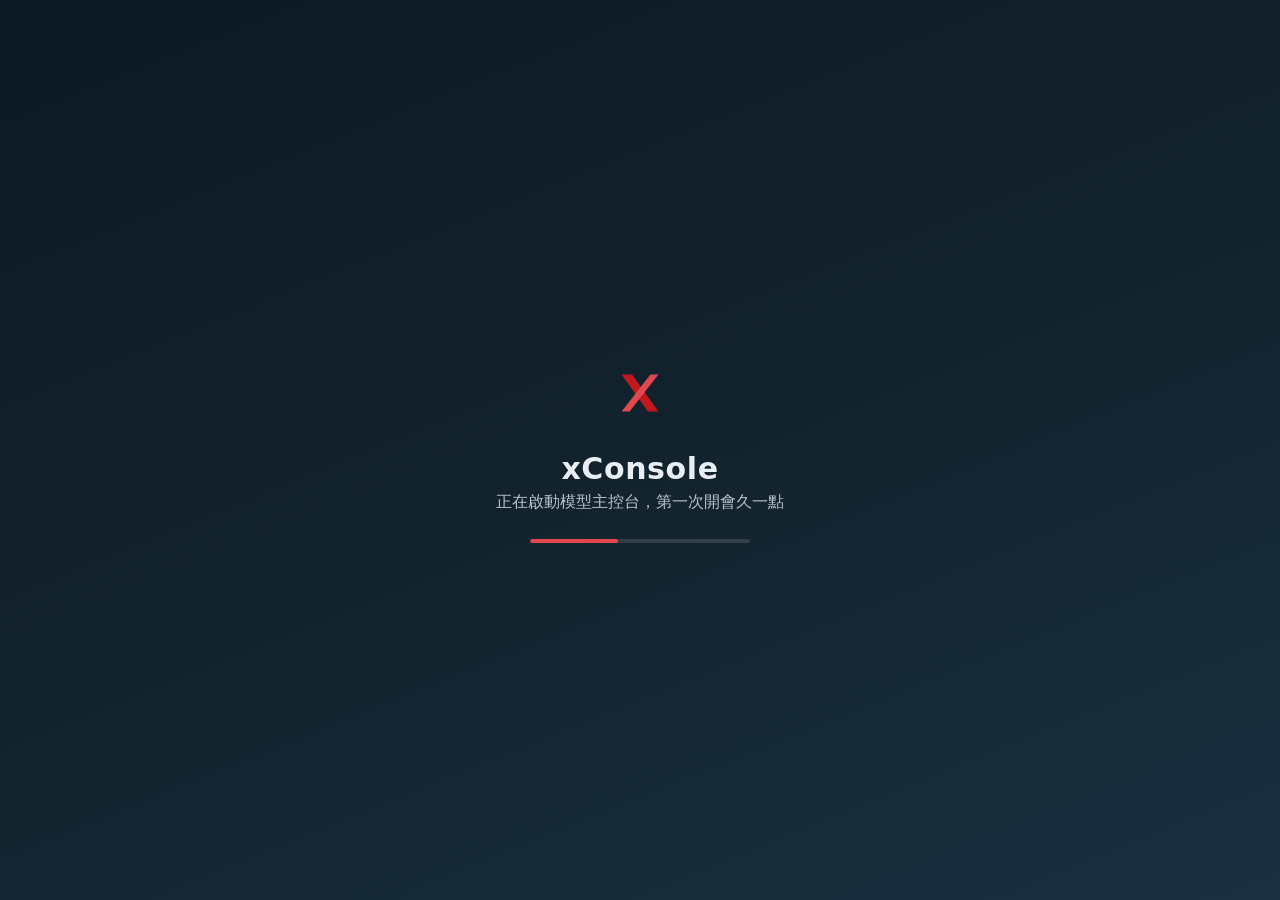
<file: desktop/splash/index.html>
<!doctype html>
<html lang="zh-Hant-TW">
<head>
<meta charset="utf-8">
<title>xConsole</title>
<style>
  html, body { margin: 0; height: 100%; font-family: "Microsoft JhengHei", "PingFang TC", system-ui, sans-serif; }
  body { display: flex; align-items: center; justify-content: center; color: #e9eef2;
         background: linear-gradient(158deg, #0d1922, #13242f 56%, #1a3040); }
  .box { text-align: center; }
  h1 { font-size: 30px; margin: 18px 0 6px; letter-spacing: .02em; }
  p { margin: 0; color: #b8c2ce; font-size: 16px; }
  .bar { width: 220px; height: 4px; margin: 26px auto 0; border-radius: 4px; background: rgba(255,255,255,.12); overflow: hidden; }
  .bar i { display: block; width: 40%; height: 100%; background: #e0484f; border-radius: 4px; animation: run 1.3s ease-in-out infinite; }
  @keyframes run { 0% { transform: translateX(-100%); } 100% { transform: translateX(260%); } }
  @media (prefers-reduced-motion: reduce) { .bar i { animation: none; width: 100%; } }
  /* 背景服務起不來：講原因與做法，不再一直重試 */
  .fault { display: none; max-width: 640px; margin: 0 24px; text-align: left; }
  .fault h2 { font-size: 24px; margin: 0 0 12px; }
  .fault p { margin: 0 0 12px; line-height: 1.7; }
  .fault ol { margin: 0 0 14px; padding-left: 22px; color: #e9eef2; font-size: 16px; line-height: 1.8; }
  .fault .warn { background: rgba(224,72,79,.16); color: #ffd7d9; padding: 10px 14px; border-radius: 10px; }
  .fault pre { background: rgba(0,0,0,.35); color: #d4dde4; padding: 12px; border-radius: 10px; font-size: 14px;
               max-height: 180px; overflow: auto; white-space: pre-wrap; word-break: break-all; }
  .fault .path { font-family: Consolas, monospace; font-size: 14px; color: #d4dde4; word-break: break-all; }
  body.has-fault .box { display: none; }
  body.has-fault .fault { display: block; }
</style>
</head>
<body>
  <div class="box">
    <svg width="72" height="72" viewBox="0 0 1024 1024" aria-hidden="true"><polygon points="250,250 400,250 774,774 624,774" fill="#bf181f"/><polygon points="774,250 660,250 250,774 364,774" fill="#e0484f"/></svg>
    <h1>xConsole</h1>
    <p>正在啟動模型主控台，第一次開會久一點</p>
    <div class="bar"><i></i></div>
  </div>
  <div class="fault" id="sac">
    <h2>Windows擋下了xConsole的背景服務</h2>
    <p>這台電腦開著「智慧型應用程式控制」，它只讓有數位簽章、或微軟已經認得的程式執行。這一版xConsole內附的元件還沒有簽章，所以被擋下。xConsole已經停止重試，不會再一直跳通知。</p>
    <ol>
      <li>建議做法：先聯絡云碩。云碩正在為xConsole取得數位簽章，簽章版推出後不必改Windows設定。</li>
      <li>急著用：到「設定 → 隱私權與安全性 → Windows安全性 → 應用程式與瀏覽器控制 → 智慧型應用程式控制設定」選「關閉」，再重新開啟xConsole。</li>
    </ol>
    <p class="warn">注意：智慧型應用程式控制關掉之後，就沒辦法再自己打開，要重灌Windows才能恢復。公司或學校的電腦，請先問資訊人員。</p>
    <p>記錄檔：<span class="path" data-path></span></p>
    <pre data-tail></pre>
  </div>
  <div class="fault" id="start">
    <h2>xConsole的背景服務起不來</h2>
    <p>連續試了幾次都沒有成功，xConsole已經停止重試。請把下面這段記錄與記錄檔交給云碩，我們會依記錄找出原因。修好之後重新開啟xConsole即可。</p>
    <p>記錄檔：<span class="path" data-path></span></p>
    <pre data-tail></pre>
  </div>
<script>
  // 啟動器把診斷放在網址 # 後面：fault=種類|記錄檔位置|最後幾行（URL編碼）。只用textContent填，不解讀成HTML
  function showFault() {
    var m = /(?:^#|&)fault=([^&]*)/.exec(location.hash);
    if (!m) return;
    var raw = decodeURIComponent(m[1].replace(/\+/g, " "));
    var parts = raw.split("|");
    var kind = parts[0] === "sac" ? "sac" : "start";
    var box = document.getElementById(kind);
    box.querySelector("[data-path]").textContent = parts[1] || "";
    box.querySelector("[data-tail]").textContent = parts.slice(2).join("|") || "（記錄是空的）";
    document.body.classList.add("has-fault");
  }
  window.addEventListener("hashchange", showFault);
  showFault();
</script>
</body>
</html>
</file>
